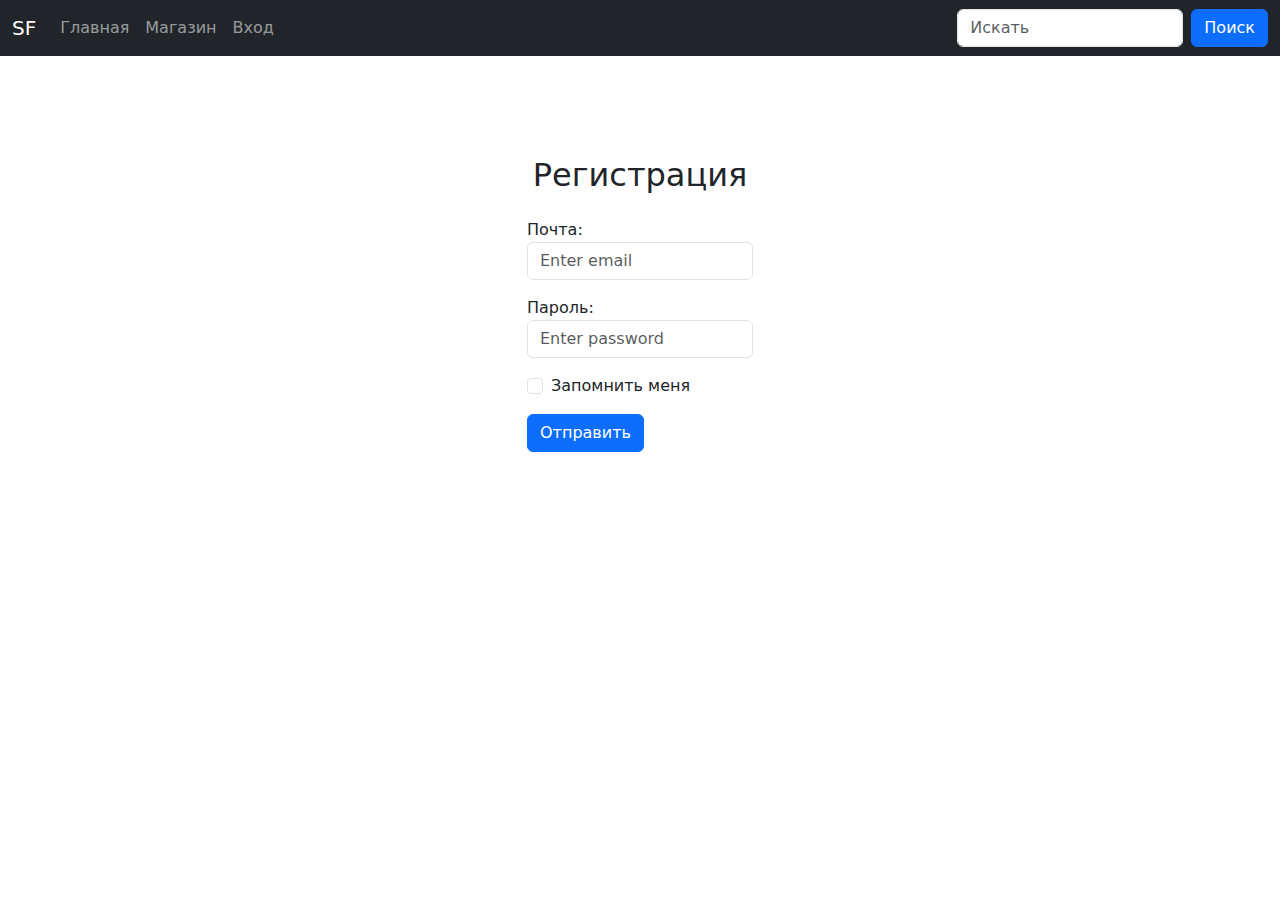
<file: vhod.html>
<!DOCTYPE html>
<html lang="en">
<head>
    <meta charset="UTF-8">
    <meta http-equiv="X-UA-Compatible" content="IE=edge">
    <meta name="viewport" content="width=device-width, initial-scale=1.0">
    <title>Document</title>
    <link rel="stylesheet" href="./vhd.css">
    <link rel="stylesheet" href="https://cdn.jsdelivr.net/npm/bootstrap@5.2.3/dist/css/bootstrap.min.css">
</head>
<body>
    <header>
        <nav class="navbar navbar-expand-sm navbar-dark bg-dark">
            <div class="container-fluid">
              <a class="navbar-brand" href="javascript:void(0)">SF</a>
              <button class="navbar-toggler" type="button" data-bs-toggle="collapse" data-bs-target="#mynavbar">
                <span class="navbar-toggler-icon"></span>
              </button>
              <div class="collapse navbar-collapse" id="mynavbar">
                <ul class="navbar-nav me-auto">
                  <li class="nav-item">
                    <a class="nav-link" href="./index.html">Главная</a>
                  </li>
                  <li class="nav-item">
                    <a class="nav-link" href="./info.html">Магазин</a>
                  </li>
                  <li class="nav-item">
                    <a class="nav-link" href="./vhod.html">Вход</a>
                  </li>
                </ul>
                <form class="d-flex">
                  <input class="form-control me-2" type="text" placeholder="Искать">
                  <button class="btn btn-primary" type="button">Поиск</button>
                </form>
              </div>
            </div>
          </nav>
    </header>
    <main>
    <div class="glav">
        <h2>Регистрация</h2>
        <form action="/action_page.php">
          <div class="mb-3 mt-3">
            <label for="email">Почта:</label>
            <input type="email" class="form-control" id="email" placeholder="Enter email" name="email">
          </div>
          <div class="mb-3">
            <label for="pwd">Пароль:</label>
            <input type="password" class="form-control" id="pwd" placeholder="Enter password" name="pswd">
          </div>
          <div class="form-check mb-3">
            <label class="form-check-label">
              <input class="form-check-input" type="checkbox" name="remember"> Запомнить меня
            </label>
          </div>
          <button type="submit" class="btn btn-primary">Отправить</button>
        </form>
      </div>
      
    </main>
    <footer>

    </footer>
    <script src="https://cdn.jsdelivr.net/npm/bootstrap@5.2.3/dist/js/bootstrap.bundle.min.js"></script>
</body>
</html>
</file>
<file: vhd.css>
.color{
    background-color: cyan;
    height: 400px;
    width: 300px;
    border: 2px black solid;
    border-radius: 40px;
    position:relative;
    left: 690px;
    bottom:300px;
}

.glav{
    display: flex;
    align-items: center;
    margin-top: 100px;
    flex-direction: column;
    position: relative;
    z-index: 2;
    
}
</file>
